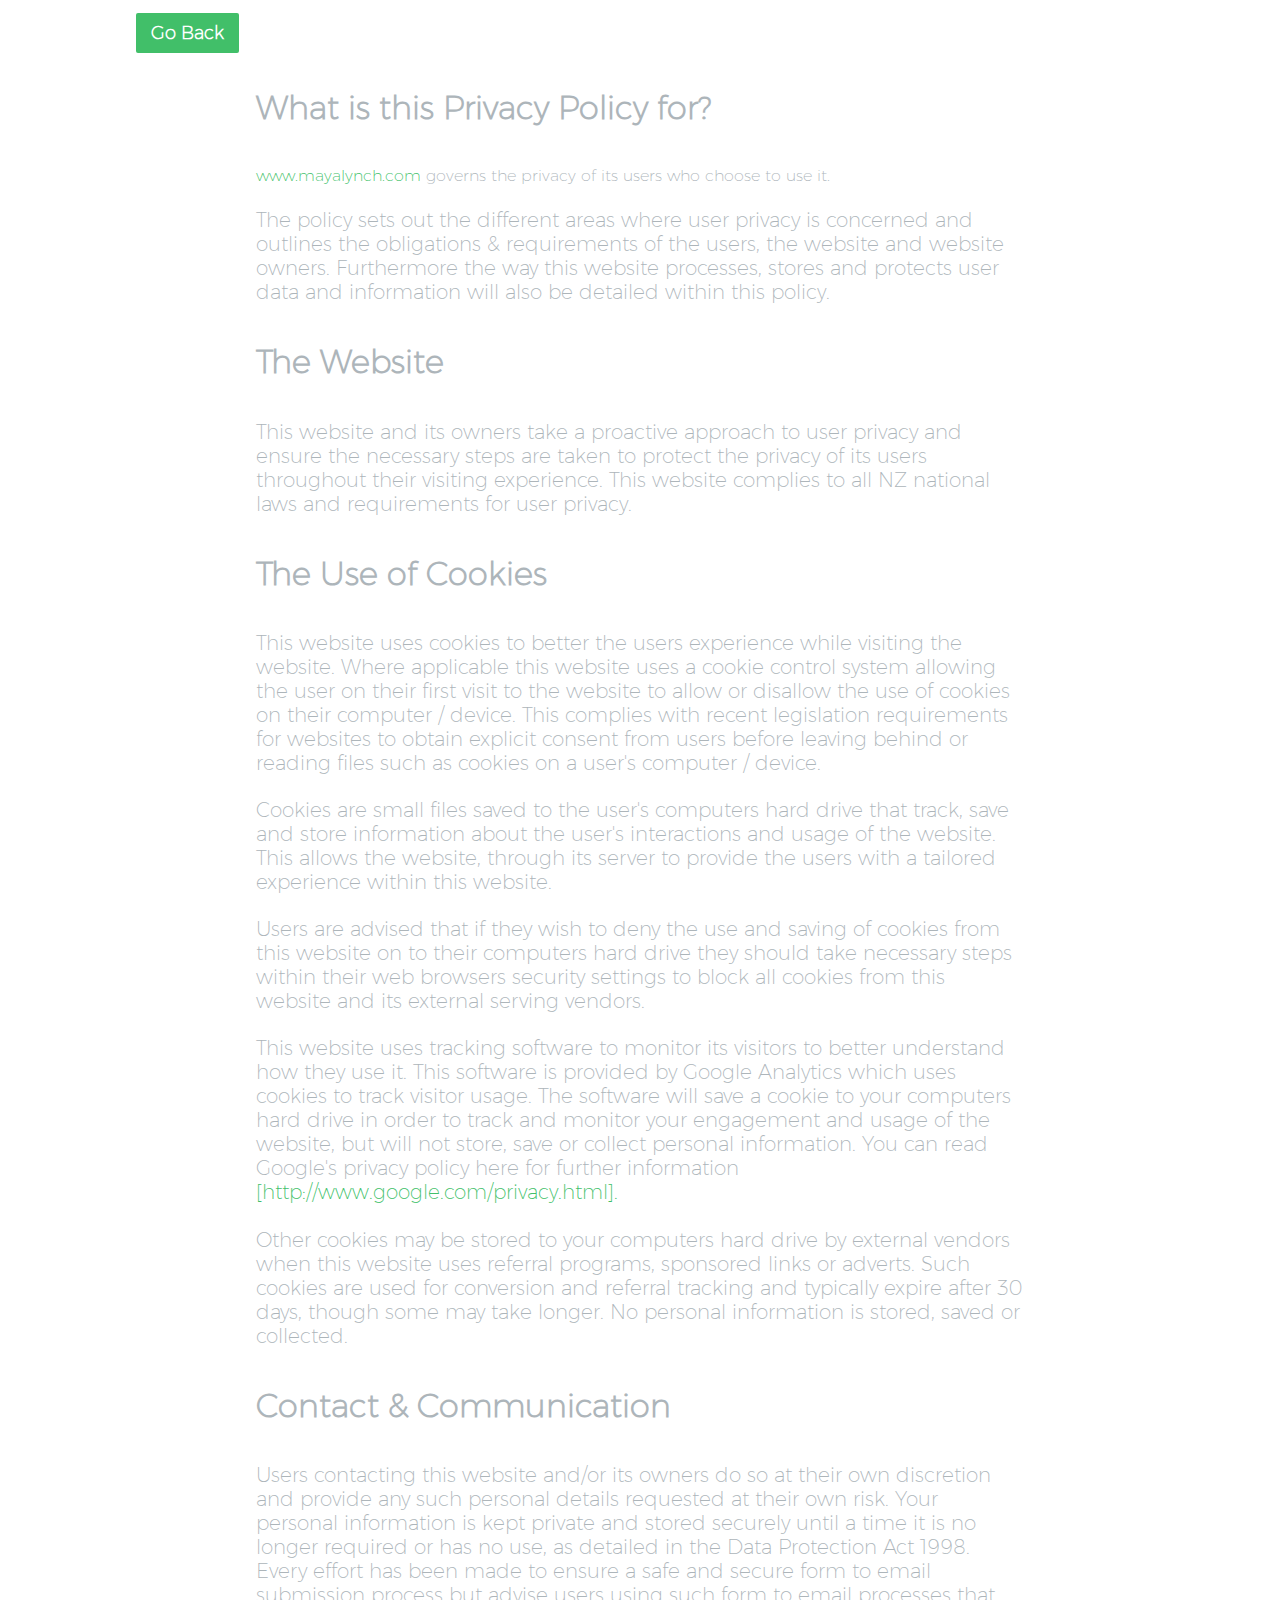
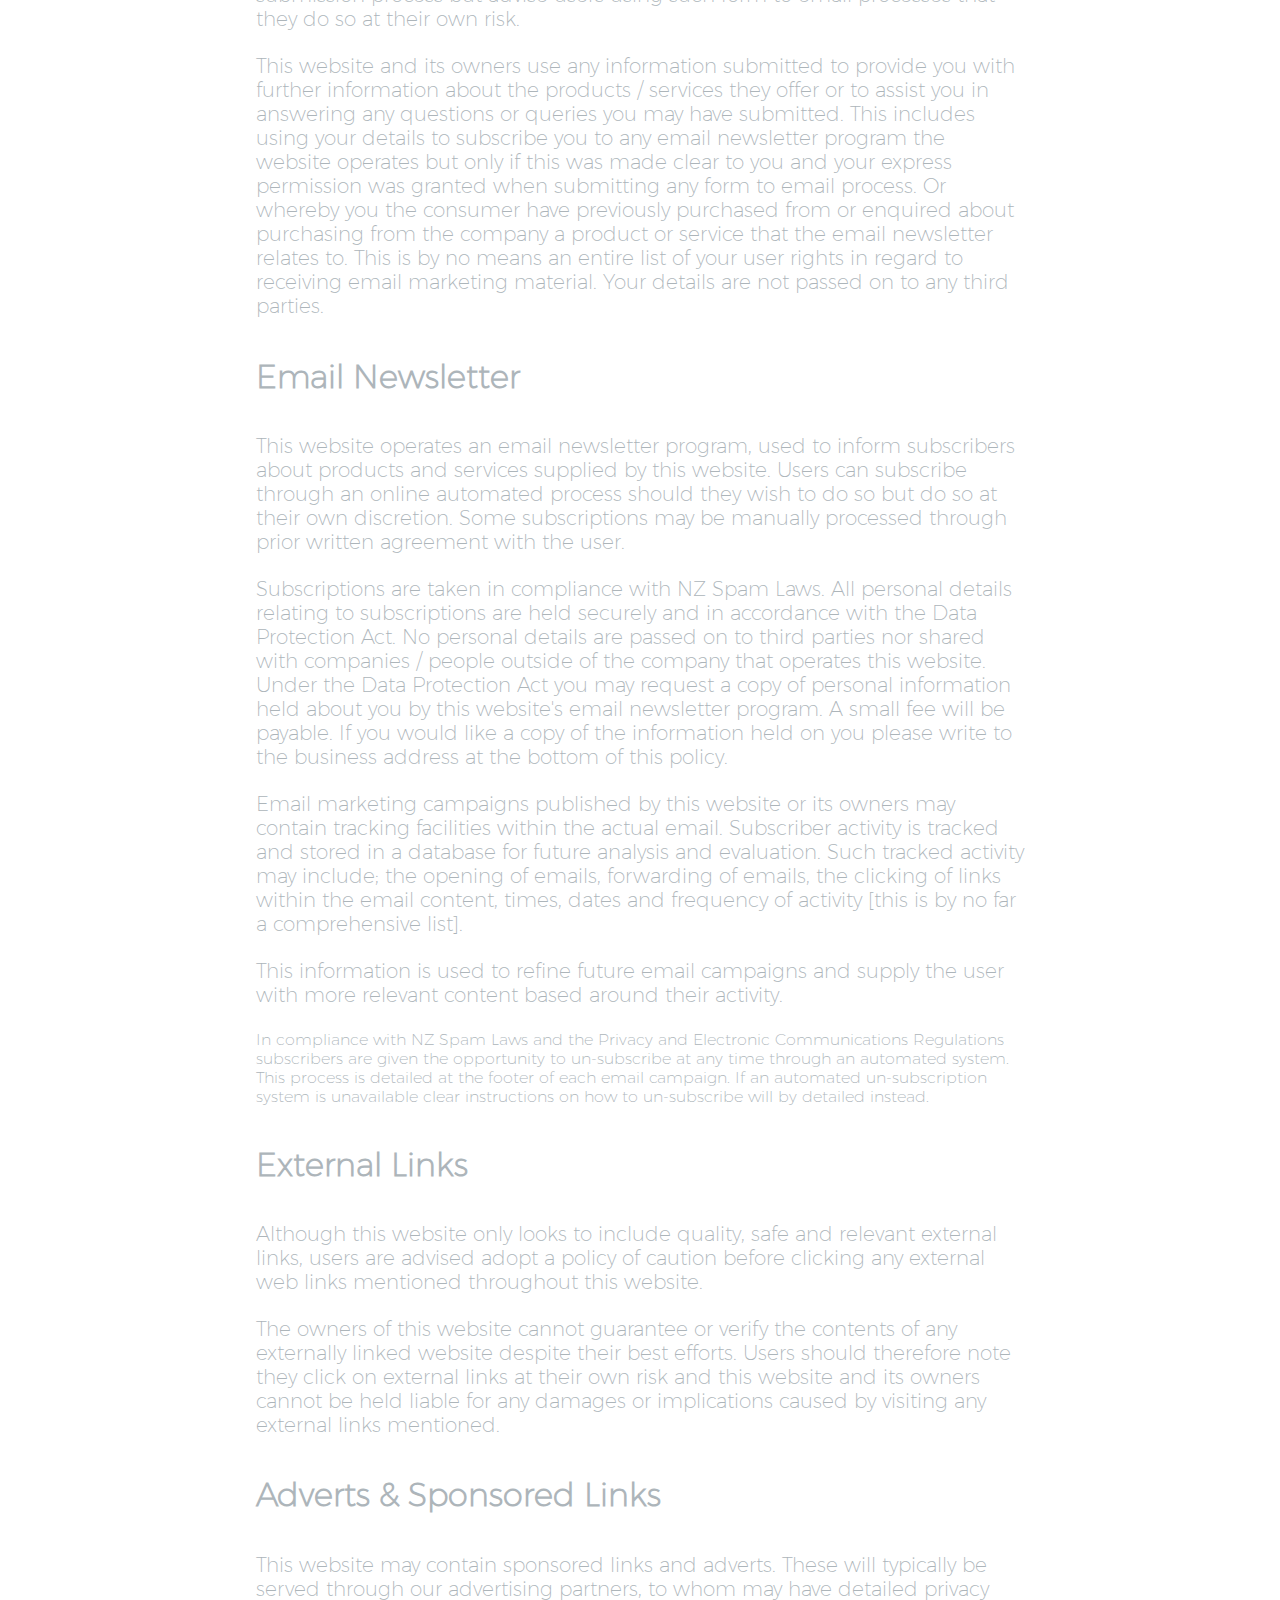
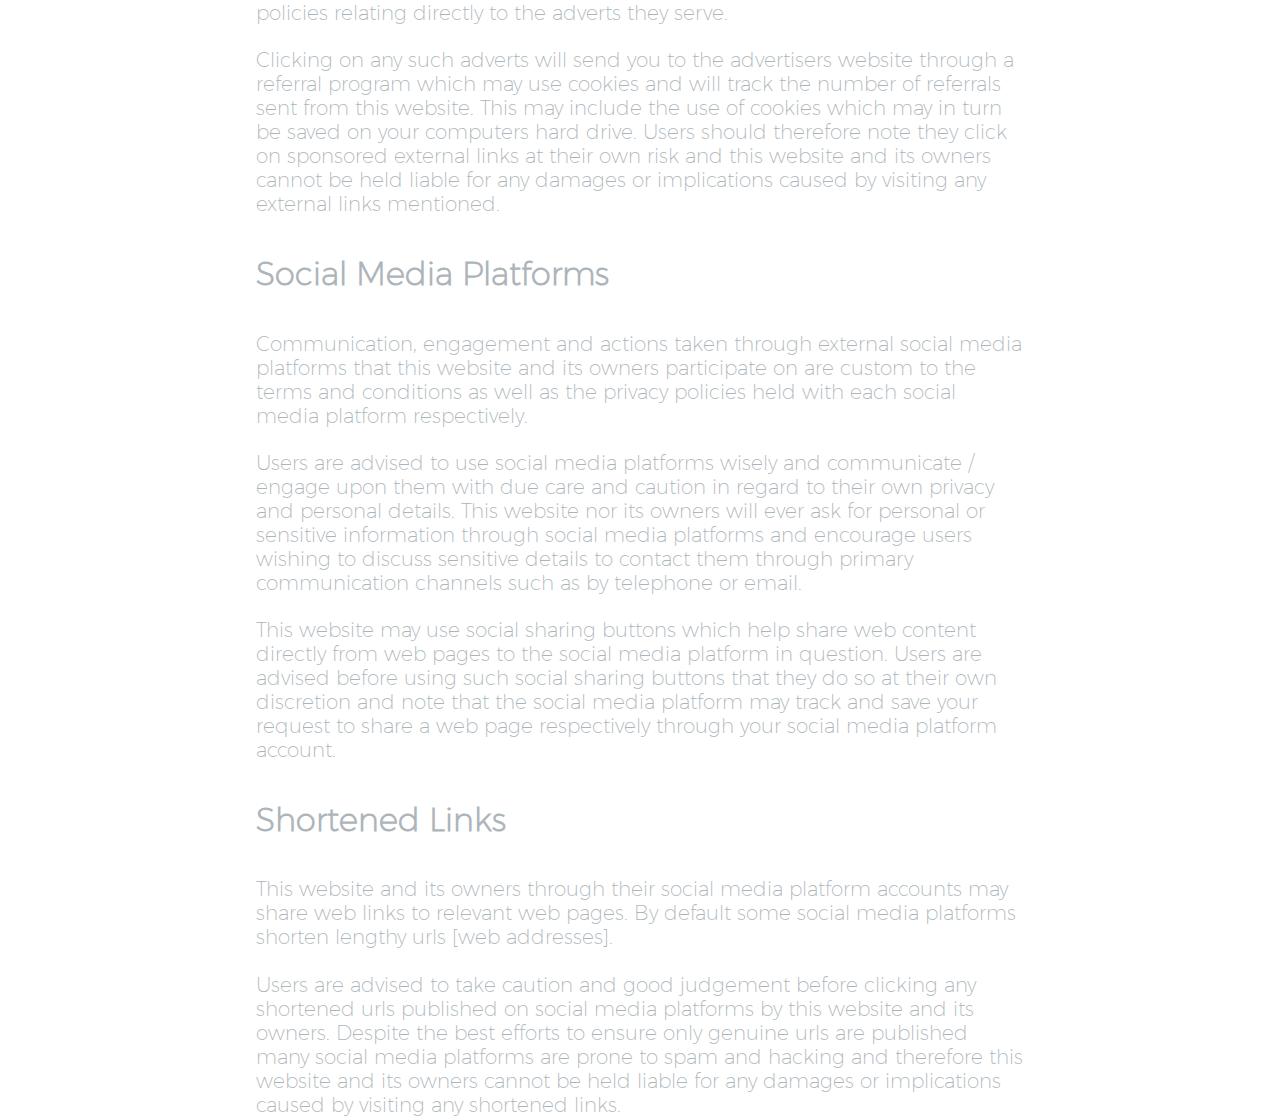
<file: pp.html>
<!DOCTYPE html>
<html>
<head>
	<meta charset="utf-8">
	<title>Privacy Policy</title>
	<meta name="author" content="Adilson Dala">
	<meta name="description" content="LandingPage">
	<link rel="stylesheet" type="text/css" href="css/estilo.css">
</head>
<body class="body">
	
	<a class="botao03" href="index.html">Go Back</a>

	<div class="ppp">
		<h1 class="h1ppp">What is this Privacy Policy for?</h1>

		<p><a class="a" href="https://www.mayalynch.com/">www.mayalynch.com </a>governs the privacy of its users who choose to use it.</p>

		<p class="paragrafos">The policy sets out the different areas where user privacy is concerned and outlines the obligations & requirements of the users, the website and website owners. Furthermore the way this website processes, stores and protects user data and information will also be detailed within this policy.</p>

		<h1 class="h1ppp">The Website</h1>

		<p class="paragrafos">This website and its owners take a proactive approach to user privacy and ensure the necessary steps are taken to protect the privacy of its users throughout their visiting experience. This website complies to all NZ national laws and requirements for user privacy.</p>

		<h1 class="h1ppp">The Use of Cookies</h1>

		<p class="paragrafos">This website uses cookies to better the users experience while visiting the website. Where applicable this website uses a cookie control system allowing the user on their first visit to the website to allow or disallow the use of cookies on their computer / device. This complies with recent legislation requirements for websites to obtain explicit consent from users before leaving behind or reading files such as cookies on a user's computer / device.
		</p>

	 	<p class="paragrafos">Cookies are small files saved to the user's computers hard drive that track, save and store information about the user's interactions and usage of the website. This allows the website, through its server to provide the users with a tailored experience within this website.</p>

		<p class="paragrafos">Users are advised that if they wish to deny the use and saving of cookies from this website on to their computers hard drive they should take necessary steps within their web browsers security settings to block all cookies from this website and its external serving vendors.</p>

		<p class="paragrafos">This website uses tracking software to monitor its visitors to better understand how they use it. This software is provided by Google Analytics which uses cookies to track visitor usage. The software will save a cookie to your computers hard drive in order to track and monitor your engagement and usage of the website, but will not store, save or collect personal information. You can read Google's privacy policy here for further information <a class="a" href="https://www.google.com/policies/privacy/">[http://www.google.com/privacy.html].</a>
		</p>

	 	<p class="paragrafos">Other cookies may be stored to your computers hard drive by external vendors when this website uses referral programs, sponsored links or adverts. Such cookies are used for conversion and referral tracking and typically expire after 30 days, though some may take longer. No personal information is stored, saved or collected.</p>

		<h1 class="h1ppp">Contact & Communication</h1>

		<p class="paragrafos">Users contacting this website and/or its owners do so at their own discretion and provide any such personal details requested at their own risk. Your personal information is kept private and stored securely until a time it is no longer required or has no use, as detailed in the Data Protection Act 1998. Every effort has been made to ensure a safe and secure form to email submission process but advise users using such form to email processes that they do so at their own risk.</p>

		<p class="paragrafos">This website and its owners use any information submitted to provide you with further information about the products / services they offer or to assist you in answering any questions or queries you may have submitted. This includes using your details to subscribe you to any email newsletter program the website operates but only if this was made clear to you and your express permission was granted when submitting any form to email process. Or whereby you the consumer have previously purchased from or enquired about purchasing from the company a product or service that the email newsletter relates to. This is by no means an entire list of your user rights in regard to receiving email marketing material. Your details are not passed on to any third parties.</p>

		<h1 class="h1ppp">Email Newsletter</h1>

		<p class="paragrafos">This website operates an email newsletter program, used to inform subscribers about products and services supplied by this website. Users can subscribe through an online automated process should they wish to do so but do so at their own discretion. Some subscriptions may be manually processed through prior written agreement with the user.</p>

		<p class="paragrafos">Subscriptions are taken in compliance with NZ Spam Laws. All personal details relating to subscriptions are held securely and in accordance with the Data Protection Act. No personal details are passed on to third parties nor shared with companies / people outside of the company that operates this website. Under the Data Protection Act you may request a copy of personal information held about you by this website's email newsletter program. A small fee will be payable. If you would like a copy of the information held on you please write to the business address at the bottom of this policy.</p>

		<p class="paragrafos">Email marketing campaigns published by this website or its owners may contain tracking facilities within the actual email. Subscriber activity is tracked and stored in a database for future analysis and evaluation. Such tracked activity may include; the opening of emails, forwarding of emails, the clicking of links within the email content, times, dates and frequency of activity [this is by no far a comprehensive list].</p>

		<p class="paragrafos">This information is used to refine future email campaigns and supply the user with more relevant content based around their activity.</p>

		<p>In compliance with NZ Spam Laws and the Privacy and Electronic Communications Regulations subscribers are given the opportunity to un-subscribe at any time through an automated system. This process is detailed at the footer of each email campaign. If an automated un-subscription system is unavailable clear instructions on how to un-subscribe will by detailed instead.</p>

		<h1 class="h1ppp">External Links</h1>

		<p class="paragrafos">Although this website only looks to include quality, safe and relevant external links, users are advised adopt a policy of caution before clicking any external web links mentioned throughout this website.</p>

		<p class="paragrafos">The owners of this website cannot guarantee or verify the contents of any externally linked website despite their best efforts. Users should therefore note they click on external links at their own risk and this website and its owners cannot be held liable for any damages or implications caused by visiting any external links mentioned.</p>

		<h1 class="h1ppp">Adverts & Sponsored Links</h1>

		<p class="paragrafos">This website may contain sponsored links and adverts. These will typically be served through our advertising partners, to whom may have detailed privacy policies relating directly to the adverts they serve.</p>

		<p class="paragrafos">Clicking on any such adverts will send you to the advertisers website through a referral program which may use cookies and will track the number of referrals sent from this website. This may include the use of cookies which may in turn be saved on your computers hard drive. Users should therefore note they click on sponsored external links at their own risk and this website and its owners cannot be held liable for any damages or implications caused by visiting any external links mentioned.</p>

		<h1 class="h1ppp">Social Media Platforms</h1>

		<p class="paragrafos">Communication, engagement and actions taken through external social media platforms that this website and its owners participate on are custom to the terms and conditions as well as the privacy policies held with each social media platform respectively.</p>

		<p class="paragrafos">Users are advised to use social media platforms wisely and communicate / engage upon them with due care and caution in regard to their own privacy and personal details. This website nor its owners will ever ask for personal or sensitive information through social media platforms and encourage users wishing to discuss sensitive details to contact them through primary communication channels such as by telephone or email.</p>

		<p class="paragrafos">This website may use social sharing buttons which help share web content directly from web pages to the social media platform in question. Users are advised before using such social sharing buttons that they do so at their own discretion and note that the social media platform may track and save your request to share a web page respectively through your social media platform account.</p>

		<h1 class="h1ppp">Shortened Links</h1>

		<p class="paragrafos">This website and its owners through their social media platform accounts may share web links to relevant web pages. By default some social media platforms shorten lengthy urls [web addresses].</p>

		<p class="paragrafos">Users are advised to take caution and good judgement before clicking any shortened urls published on social media platforms by this website and its owners. Despite the best efforts to ensure only genuine urls are published many social media platforms are prone to spam and hacking and therefore this website and its owners cannot be held liable for any damages or implications caused by visiting any shortened links.</p>


	</div>


</body>
</html>
</file>
<file: css/estilo.css>
*{
	margin: 0;
	padding: 0;
}


@font-face {
	font-family: "Lora";
	src:url(../font/Lora/Lora-Italic.ttf); 
}

@font-face {
	font-family: "Montserrat";
	src:url(../font/Montserrat/Montserrat-ExtraLight.ttf); 
}

body {
	position: relative;
	font-family: "Lora";
	
}

.centro1 {
	width: 100%;
	height: 531px;
	background-color: #3754a0;
	margin-bottom: 10%;
}
.centro2 {
	width: 50%;
	margin: auto;
	margin-bottom: 10%;
}

.centro {
	width: 100%;
	margin: 0 auto;
}

.coluna1 {
	float: left;
	width: 50%;
}

.livro {
	left: 0;
	width: 50%;
	position: absolute;
	bottom: -79px;

}

.coluna2 {
	float: right;
	width: 50%;
}

.news {
	right: 273px;
	width: 29%;
	height: 194px;
	position: absolute;
	bottom: 291px;
	font-family: "Montserrat", "Sans serif";
}

.img1{
	width: 581px;
	height: 544px;
	float: right;
}

.pp {
	margin-top: 11%;
	margin-bottom: 10%; 
	color: #41bf69;
}
.h11 {
	margin-top: 8%;
	margin-bottom: 8%;
	color: white;
}

.sp {
	margin-top: 8%;
	margin-bottom: 8%;
	color: white;
	font-size: 16px;
}

.dterceirop {
	position: relative;
	top: 130%;
}

.tp {
	text-align: center;
	margin-top: 3%;
	margin-bottom: 3%;
	font-size: 23px;
}

.email {
	margin-top: 2%; 
	border: 1px solid #CCCCCE;
	border-radius: 2px;
	color: #CCCCCE;
	font-size: 13px;
	font-weight: bold;
	line-height: 30px;
	text-decoration: none;
	padding: 5px 15px;
	width: 325px;
}

.botao01{
	margin-top: 3%; 
	border: 0 solid #CCCCCE;
	border-radius: 2px;
	color: white;
	font-size: 13px;
	font-weight: bold;
	line-height: 30px;
	text-align: center;
	text-decoration: none;
	padding: 5px 15px;
	width: 180px;
	background-color: #41bf69;
	cursor:pointer;
}

hr {
	width: 35%;
	position: relative;
	left: 435px;
}

.frases {
	width: 50%;
	margin: 0 auto;
	position: relative;
	top: 140%;
}

.paragfrases {
	margin-bottom: 10%;
	font-size: 25px;
}

.divhr {
	position: relative;
	top: 139%;
}

.imglink {
	width: 50px;
}

.nav {
	text-align: center;
}

.menu ul li {
	list-style: none;
	display: inline-block;
}

.menu ul li a {
	text-decoration: none;
    cursor: pointer;
}

.img {
	position: relative;
	top: 150%;
	background-image: url("../img/Captura de ecrã.png");
	background-repeat: no-repeat;
	width: 100%;
	height: 100%;
	clear: both;
}

.centralizar {
	width: 50%;
	margin: 0 auto;
}

.centrocompra {
	width: 80%;
	margin: 0 auto;
}

.comprar {
	position: relative;
	top: 120%;
	font-family: "Montserrat";
}

.h1compra {
	margin-top: 50%;
	margin-bottom: 5%;
	font-size: 40px;
	text-align: center;
}

.botao02{
	margin-top: 5%; 
	border: 0 solid #CCCCCE;
	border-radius: 2px;
	color: #c9e6cc;
	font-size: 18px;
	font-weight: bold;
	line-height: 30px;
	text-align: center;
	text-decoration: none;
	padding: 5px 15px;
	background-color: #41bf69;
	float: left;
	position: relative;
	left: 200px;
	cursor:pointer;
}

.newslestter {
	position: relative;
	top: 125%;
	background-image: url("../img/grren-blue-bg.jpg");
	background-repeat: no-repeat;
	background-size: cover;
	width: 1384px;
	height: 765px;
	clear: both;
	font-family: "Montserrat";
}

.centronewsl {
	position: relative;
	top: 30%;
	width: 50%;
	margin: 0 auto;
}

.h3nl {
	font-size: 50px;
	margin-bottom: 5%;
}

.pnl {
	font-size: 18px;
	color: white;
}

.about {
	position: relative;
	top: 125%;
	width: 100%;
	height: 100%;
	font-family: "Montserrat";
}

.coluna12 {
	float: left;
	width: 50%;
	background-image: url("../img/topography-bg-light.jpg");
	background-repeat: no-repeat;
	background-size: cover;
}

.h4cl12 {
	margin-top: 10%;
	text-align: center;
}

.imgcl12 {
	margin-top: 8%; 
	position: relative;
	left: 270px;
}

.pcl12 {
	margin-top: 3%;
	text-align: center;
	font-size: 22px;
	margin-bottom: 13%;
}

.coluna21 {
	float: right;
	width: 50%;
	height: 485px;
	background-image: url("../img/topography-bg-light-blue.jpg");
	background-repeat: no-repeat;
	background-size: cover;
}

.h4cl21{
	margin-top: 10%;
	text-align: center;
	color: #41bf69;
}

.pcl21{
	margin-top: 13%;
	margin-bottom: 13%;
}

.p1cl21{
	margin-top: 3%;
	text-align: center;
	font-size: 22px;
	margin-bottom: 17%;
	color: white;
	font-size: 20px;
}

li {
	padding: 0 10px;
}

.footer {
	position: relative;
	top: 116%;
	width: 100%;
	background-image: url("../img/topography-bg-light-green.jpg");
	background-repeat: no-repeat;
	background-size: cover;
	padding: 55px 0;
	text-align: center;
	font-family: "Montserrat";
}

a{
	text-decoration: none;
} 
.paragfooter {
	color: white;
	text-align: center;	
	margin-bottom: 3%;
}

.botao03{
	margin-top: -25px; 
	border: 0 solid #CCCCCE;
	border-radius: 2px;
	color: white;
	font-size: 18px;
	font-weight: bold;
	line-height: 30px;
	text-align: center;
	text-decoration: none;
	padding: 5px 15px;
	background-color: #41bf69;
	float: left;
	position: relative;
	left: 136px;
	cursor:pointer;
}


.body{
	color: #adb5ba;
	font-family: "Montserrat";
}

.ppp {
	position: relative;
	top: 50px;
	width: 60%;
	margin: 0 auto;
}

.h1ppp {
	margin-top: 5%;
	margin-bottom: 5%;
	color: 
}

.paragrafos {
	font-size: 20px;
	margin: 3% 0;
}

.a {
	color: #41bf69;
}

.a:hover {
	color: black;
}
</file>
